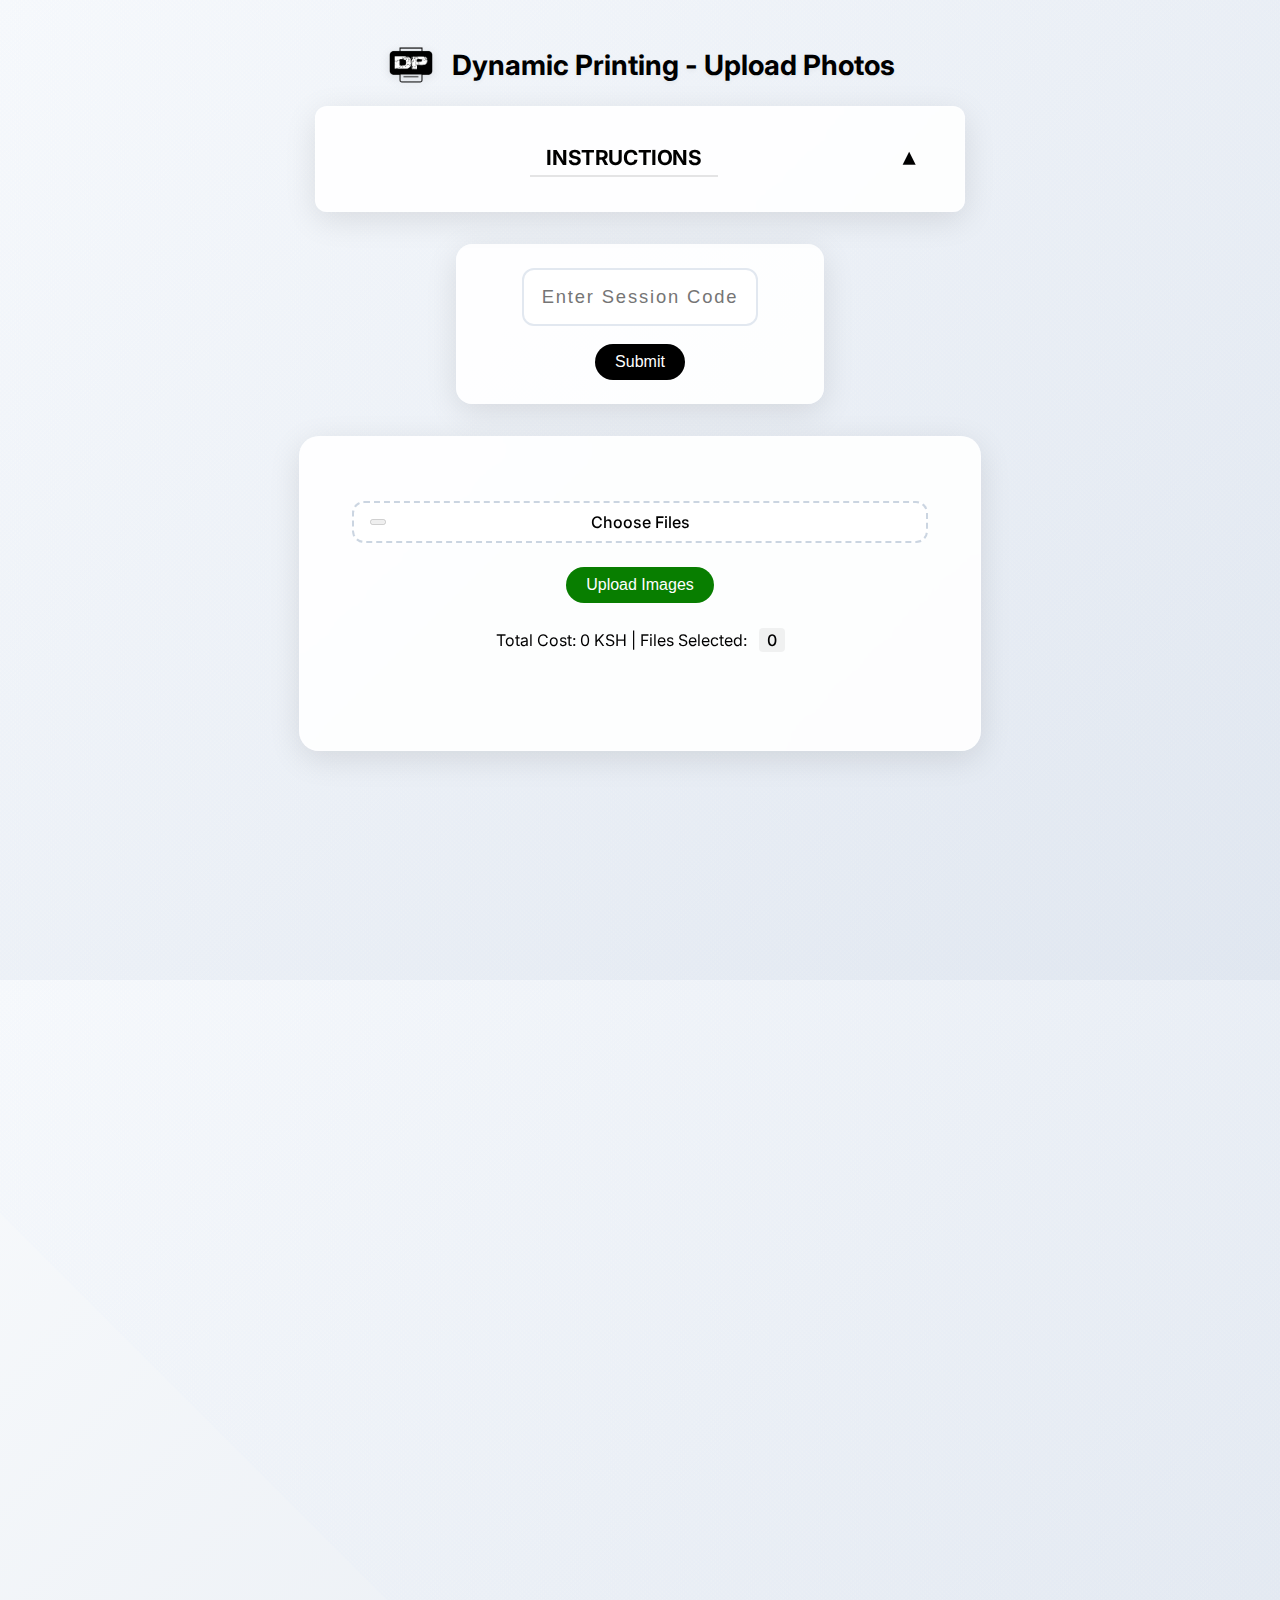
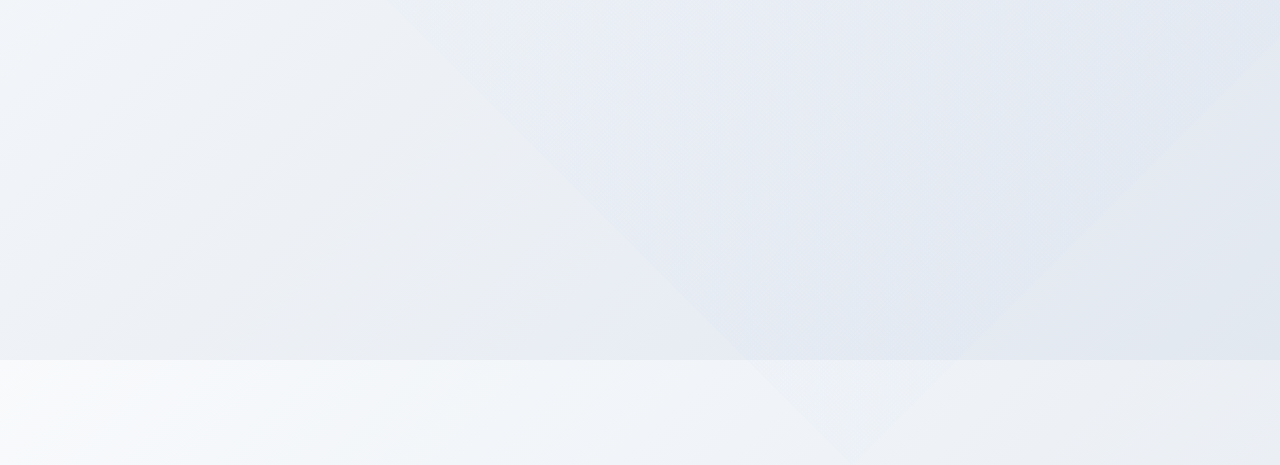
<file: website2.html>
<!DOCTYPE html>
<html lang="en">
<head>
  <meta charset="UTF-8" />
  <meta name="viewport" content="width=device-width, initial-scale=1" />
  <title>Upload Photos - Mobile Interface</title>
  <link rel="icon" type="image/png" href="favicon.png">
  <link rel="preconnect" href="https://fonts.googleapis.com">
  <link rel="preconnect" href="https://fonts.gstatic.com" crossorigin>
  <link href="https://fonts.googleapis.com/css2?family=Inter:wght@400;500;600;700&display=swap" rel="stylesheet">
  <link rel="stylesheet" href="styles.css" />
</head>
<body>
  <div class="header">
    <img src="logo.png" class="logo" alt="Print Station Logo">
    <h1>Dynamic Printing - Upload Photos</h1>
  </div>



  <div class="instruction-box">
    <div class="instruction-header">
      <h2 class="instruction-title">INSTRUCTIONS</h2>
      <button class="toggle-btn">▼</button>
    </div>
    <div class="collapsible-content">
      <p>Note: <b>Choose Files</b> button will be <b>disabled</b> until you enter the correct <b>Session Code</b></p>
      <p>1. Enter Sesion Code from the main station</p>
      <p>2. Select photos to upload</p>
      <p>3. Press <b>Upload Images</b></p>
      <p>4. Payment instuctions will be shown at the <b>main station</b></p>
    </div>
  </div>

  <div class="otp-section">
    <input type="text" id="otpInput" placeholder="Enter Session Code">
    <button id="submitOtp">Submit</button>
    <p id="otpError" style="color: red; display: none;">Invalid Session Code</p>
  </div>


  <div class="container">
    <input type="file" id="fileInput" multiple accept="image/*">
    <button id="uploadButton">Upload Images</button>
    <p id="totalCost1">Total Cost: <span id="totalCost">0</span> KSH | Files Selected: <span id="fileCount">0</span></p>
    <div id="imagePreview"></div> <!-- Image preview container -->


    <!-- Progress bar to show upload progress -->
    <div id="progressContainer" style="display: none;">
      <progress id="uploadProgress" value="0" max="100" style="width: 100%;"></progress>
      <p id="progressText">0%</p>
    </div>
  </div>
  <script src="website2.js"></script>
</body>
</html>
</file>
<file: styles.css>
/* Updated CSS with logo, animated background, and modern features */
:root {
  --primary-color: #000000;
  --secondary-color: #4f46e5;
  --success-color: #22c55e;
  --danger-color: #ef4444;
  --text-color: #1f2937;
  --background-gradient: linear-gradient(135deg, #f8fafc 0%, #e2e8f0 100%);
  --card-bg: rgba(255, 255, 255, 0.9);
  --shadow: 0 8px 32px rgba(0, 0, 0, 0.1);
  --glass-border: 1px solid rgba(255, 255, 255, 0.3);
}

body {
  font-family: 'Inter', system-ui, -apple-system, sans-serif;
  background: var(--background-gradient);
  color: var(--text-color);
  line-height: 1.6;
  min-height: 100vh;
  padding: 2rem;
  position: relative;
  overflow-x: hidden;
}

/* Animated background effect */
body::before {
  content: '';
  position: absolute;
  top: -50%;
  left: -50%;
  width: 200%;
  height: 200%;
  background: linear-gradient(45deg, transparent 50%, rgba(37, 99, 235, 0.05) 50%);
  background-size: 3px 3px;
  transform: rotate(45deg);
  z-index: -1;
  opacity: 0.3;
}

/* Logo styling */
.header {
  display: flex;
  align-items: center;
  justify-content: center;
  gap: 1rem;
  margin-bottom: 1rem;
}

.logo {
  width: 50px;
  height: 50px;
  object-fit: contain;
  filter: drop-shadow(0 2px 4px rgba(0, 0, 0, 0.1));
}

h1 {
  color: var(--primary-color);
  font-size: 1.75rem;
  margin: 0;
  text-shadow: 0 2px 4px rgba(0, 0, 0, 0.05);
}


/* Enhanced image grid */
#imageList, #imagePreview {
  display: grid;
  grid-template-columns: repeat(auto-fill, minmax(150px, 1fr));
  gap: 1.5rem;
  margin: 2rem 0;
}

#imageList img, #imagePreview img {
  width: 100%;
  height: 150px;
  object-fit: cover;
  border-radius: 12px;
  border: 2px solid #e2e8f0;
  transition: all 0.3s cubic-bezier(0.4, 0, 0.2, 1);
  cursor: pointer;
}

#imageList img:hover {
  transform: translateY(-5px);
  box-shadow: 0 8px 16px rgba(0, 0, 0, 0.1);
}

/* Modern file upload area */
.upload-container {
  position: relative;
  margin: 2rem 0;
  border: 2px dashed #cbd5e1;
  border-radius: 16px;
  padding: 2rem;
  text-align: center;
  transition: all 0.3s ease;
}

.upload-container:hover {
  border-color: var(--primary-color);
  background: rgba(37, 99, 235, 0.03);
}

.upload-container.dragover {
  background: rgba(37, 99, 235, 0.1);
  border-color: var(--primary-color);
}

/* Enhanced progress bar */
#progressContainer {
  background: rgba(0, 0, 0, 0.05);
  border-radius: 12px;
  padding: 8px;
  margin: 1.5rem 0;
}

#uploadProgress {
  width: 100%;
  height: 16px;
  border-radius: 8px;
  overflow: hidden;
}

/* Floating action buttons */
.button-group {
  display: flex;
  justify-content: center; /* Centers buttons */
  align-items: center;
  flex-wrap: wrap;
  position: relative; /* Ensure it stays in flow */
}

button {
  position: relative;
}


button i { /* Add Font Awesome icons if needed */
  font-size: 1.2em;
}

/* Modern QR code styling */
.qr-container {
  background: white;
  padding: 1.5rem;
  border-radius: 16px;
  display: inline-block;
  box-shadow: 0 8px 24px rgba(0, 0, 0, 0.05);
  margin: 1.5rem 0;
}

/* Add this to your HTML files after <title> tag */
.uploaded-image {
  width: 100%;
  max-width: 400px; /* Adjust as needed */
  height: auto;
  margin: 10px;
  border: 1px solid #ddd;
  border-radius: 8px;
  box-shadow: 0 4px 8px rgba(0, 0, 0, 0.1);
}

.print-image {
  width: 4in;
  height: 6in;
  object-fit: cover; /* Ensure cropping */
  margin-bottom: 20px;
  display: block;
  margin: 20px auto;
  page-break-after: always;
}

#loadingSpinner {
  position: fixed;
  top: 0;
  left: 0;
  width: 100%;
  height: 100%;
  background: rgba(255, 255, 255, 0.8);
  display: flex;
  justify-content: center;
  align-items: center;
  flex-direction: column;
  z-index: 1000;
}

.spinner {
  border: 4px solid #f3f3f3;
  border-top: 4px solid #3498db;
  border-radius: 50%;
  width: 40px;
  height: 40px;
  animation: spin 1s linear infinite;
}

@keyframes spin {
  0% { transform: rotate(0deg); }
  100% { transform: rotate(360deg); }
}


.otp-number {
  font-size: 2em;
  font-weight: bold;
  letter-spacing: normal; /* Reduced from 0.1em for tighter spacing */
  margin: 1.7rem 0;
  color: black; /* Set default color to black for the entire element */
}

.otp-number #otpDisplay {
  color: green; /* Only the code itself will be green */
  margin-left: 0.3rem; /* Small separation between label and code */
  letter-spacing: 0.1em; /* Keep letter spacing only for the code */
}

/* If you want even tighter integration */
.session-code-label {
  display: inline-block; /* Allows for better spacing control */
  margin-right: 0.2rem;
} 

/* Centered OTP Section */
.otp-section {
max-width: 320px;
margin: 2rem auto;
padding: 1.5rem;
background: var(--card-bg);
border-radius: 16px;
box-shadow: var(--shadow);
text-align: center;
}

#otpInput {
width: 200px;
padding: 1rem;
margin: 0 auto;
font-size: 1.15rem;
text-align: center;
letter-spacing: 0.1em;
border: 2px solid #e2e8f0;
border-radius: 12px;
transition: all 0.3s ease;
}

#otpInput:focus {
border-color: var(--primary-color);
box-shadow: 0 0 0 3px rgba(37, 99, 235, 0.1);
outline: none;
}

#submitOtp {
  margin-top: 1.1rem;
  align-items: center;
  appearance: none;
  background-color: #000000;
  background-size: calc(100% + 20px) calc(100% + 20px);
  border-radius: 100px;
  border-width: 0;
  box-shadow: none;
  box-sizing: border-box;
  color: #FFFFFF;
  cursor: pointer;
  display: inline-flex;
  font-family: CircularStd,sans-serif;
  font-size: 1rem;
  height: auto;
  justify-content: center;
  line-height: 1.5;
  padding: 6px 20px;
  position: relative;
  text-align: center;
  text-decoration: none;
  transition: background-color .2s,background-position .2s;
  user-select: none;
  -webkit-user-select: none;
  touch-action: manipulation;
  vertical-align: top;
  white-space: nowrap;
}

#submitOtp:hover {
background: var(--secondary-color);
cursor: pointer;
}

#otpError {
margin-top: 1rem;
padding: 0.75rem;
background: rgba(239, 68, 68, 0.1);
border-radius: 8px;
color: var(--danger-color);
display: inline-block;
}

.container {
max-width: 600px; /* Reduced max-width for better centering on smaller screens */
margin: 2rem auto; /* Ensures centering */
padding: 2.5rem;
background: var(--card-bg);
backdrop-filter: blur(10px);
border-radius: 20px;
box-shadow: var(--shadow);
border: var(--glass-border);
position: relative;
overflow: hidden;
text-align: center; /* Center aligns all content inside */
}

#imagePreview {
  display: flex;
  flex-wrap: wrap;
  justify-content: center;
  gap: 10px;
  margin-bottom: 20px;
}

#imagePreview img {
  max-width: 150px; /* Adjust image size as needed */
  height: auto;
  border-radius: 8px;
  box-shadow: 0 2px 5px rgba(0, 0, 0, 0.1);
}

#uploadButton {
  align-items: center;
  appearance: none;
  background-color: #087e00;
  background-size: calc(100% + 20px) calc(100% + 20px);
  border-radius: 100px;
  border-width: 0;
  box-shadow: none;
  box-sizing: border-box;
  color: #FFFFFF;
  cursor: pointer;
  display: inline-flex;
  font-family: CircularStd,sans-serif;
  font-size: 1rem;
  height: auto;
  justify-content: center;
  line-height: 1.5;
  padding: 6px 20px;
  position: relative;
  text-align: center;
  text-decoration: none;
  transition: background-color .2s,background-position .2s;
  user-select: none;
  -webkit-user-select: none;
  touch-action: manipulation;
  vertical-align: top;
  white-space: nowrap;

}

#uploadButton:hover {
  background: var(--secondary-color);
}


#totalCost1{  
  color: rgb(0, 0, 0);
  padding: 5px 2px;
  margin-top: 20px;
}


#totalcostdiv {
  border: 2px solid rgb(78, 78, 78);
  border-radius: 20px;
}



#printButton {
  align-items: center;
  appearance: none;
  background-color: #000e17;
  background-size: calc(100% + 20px) calc(100% + 20px);
  border-radius: 100px;
  border-width: 0;
  box-shadow: none;
  box-sizing: border-box;
  color: #FFFFFF;
  cursor: pointer;
  display: inline-flex;
  font-family: CircularStd,sans-serif;
  font-size: 1rem;
  height: auto;
  justify-content: center;
  line-height: 1.5;
  padding: 6px 20px;
  position: relative;
  text-align: center;
  text-decoration: none;
  transition: background-color .2s,background-position .2s;
  user-select: none;
  -webkit-user-select: none;
  touch-action: manipulation;
  vertical-align: top;
  white-space: nowrap;
}

#printButton:active,
#printButton:focus {
  outline: none;
}

#printButton:hover {
  background-position: -20px -20px;
  background-color: #0000a2;
}

#printButton:focus:not(:active) {
  box-shadow: rgba(40, 170, 255, 0.25) 0 0 0 .125em;
}




#endButton {
  align-items: center;
  appearance: none;
  background-color: #dd0000;
  background-size: calc(100% + 20px) calc(100% + 20px);
  border-radius: 100px;
  border-width: 0;
  box-shadow: none;
  box-sizing: border-box;
  color: #FFFFFF;
  cursor: pointer;
  display: inline-flex;
  font-family: CircularStd,sans-serif;
  font-size: 1rem;
  height: auto;
  justify-content: center;
  line-height: 1.5;
  padding: 6px 20px;
  position: relative;
  text-align: center;
  text-decoration: none;
  transition: background-color .2s,background-position .2s;
  user-select: none;
  -webkit-user-select: none;
  touch-action: manipulation;
  vertical-align: top;
  white-space: nowrap;
}

#endButton:active,
#endButton:focus {
  outline: none;
}

#endButton:hover {
  background-position: -20px -20px;
  background-color: #0000a2;
}

#endButton:focus:not(:active) {
  box-shadow: rgba(40, 170, 255, 0.25) 0 0 0 .125em;
}



#checkPayment {
  align-items: center;
  appearance: none;
  background-color: #008a17;
  background-size: calc(100% + 20px) calc(100% + 20px);
  border-radius: 100px;
  border-width: 0;
  box-shadow: none;
  box-sizing: border-box;
  color: #FFFFFF;
  cursor: pointer;
  display: inline-flex;
  font-family: CircularStd,sans-serif;
  font-size: 1rem;
  height: auto;
  justify-content: center;
  line-height: 1.5;
  padding: 6px 20px;
  position: relative;
  text-align: center;
  text-decoration: none;
  transition: background-color .2s,background-position .2s;
  user-select: none;
  -webkit-user-select: none;
  touch-action: manipulation;
  vertical-align: top;
  white-space: nowrap;
}

#checkPayment:active,
#checkPayment:focus {
  outline: none;
}

#checkPayment:hover {
  background-position: -20px -20px;
  background-color: #0000a2;
}

#checkPayment:focus:not(:active) {
  box-shadow: rgba(40, 170, 255, 0.25) 0 0 0 .125em;
}

#printButton:disabled {
  cursor: not-allowed;
}


.success-popup {
  position: fixed;
  top: 50%;
  left: 50%;
  transform: translate(-50%, -50%);
  background-color: #4caf50;
  color: white;
  padding: 20px;
  border-radius: 8px;
  box-shadow: 0 4px 6px rgba(0, 0, 0, 0.1);
  z-index: 1000;
  text-align: center;
  width: 250px;
}

.popup-content {
  display: flex;
  flex-direction: column;
  align-items: center;
}

.popup-content p {
  margin: 0 0 10px;
  font-size: 16px;
  word-wrap: break-word;
}

.popup-content button {
  background-color: white;
  color: #4caf50;
  border: none;
  padding: 8px 16px;
  cursor: pointer;
  border-radius: 4px;
  font-weight: bold;
}

.popup-content button:hover {
  background-color: #f1f1f1;
}

@media (max-width: 600px) {
  .success-popup {
    top: 10px;
    left: 10px;
    transform: none;
    width: 200px;
    padding: 15px;
  }
}

.instruction-box {
  background: var(--card-bg);
  border-radius: 12px;
  padding: 1.5rem;
  margin: 1rem auto 2rem;
  max-width: 600px;
  box-shadow: var(--shadow);
  border: var(--glass-border);
  backdrop-filter: blur(10px);
}

.instruction-header {
  position: relative;
  padding: 0.5rem 3rem 0.5rem 1rem;
  cursor: pointer;
  display: flex;
  justify-content: center;
  align-items: center;
  min-height: 40px; /* Ensure consistent height */
}

.instruction-title {
  font-size: 1.3rem;
  font-weight: 700;
  color: var(--primary-color);
  text-align: center;
  letter-spacing: -0.02em;
  margin: 0;
  padding: 0 1rem;
  border-bottom: 2px solid rgba(0, 0, 0, 0.1);
}

.toggle-btn {
  background: none;
  border: none;
  font-size: 1.4rem;
  color: var(--primary-color);
  transition: transform 0.3s ease;
  position: absolute;
  right: 1rem;
  top: 50%;
  transform: translateY(-50%);
  padding: 0.25rem;
  line-height: 1;
  cursor: pointer;
}

.toggle-btn.collapsed {
  transform: translateY(-50%) rotate(-180deg);
}

/* Rest of the existing styles remain the same */
.collapsible-content {
  max-height: 500px;
  overflow: hidden;
  transition: max-height 0.3s ease-out, opacity 0.2s ease;
}

.collapsible-content.collapsed {
  max-height: 0;
  opacity: 0;
}

.instruction-box p {
  margin: 0.75rem 0;
  font-size: 0.95rem;
  color: var(--text-color);
  line-height: 1.4;
  padding-left: 0.5rem;
}

.instruction-box p:first-of-type {
  margin-top: 0.5rem;
}

.instruction-box p:last-child {
  margin-bottom: 0;
}

#fileInput {
  display: block;
  width: 90%;
  margin: 1.5rem auto;
  padding: 1rem;
  background: rgba(255, 255, 255, 0.9);
  border: 2px dashed #cbd5e1;
  border-radius: 12px;
  color: transparent;
  font-family: 'Inter', sans-serif;
  font-size: 0; /* Hide default text */
  cursor: pointer;
  transition: all 0.3s ease;
  position: relative;
  text-align: center;
}

#fileInput:hover {
  background: rgba(37, 99, 235, 0.05);
  border-color: var(--primary-color);
}

#fileInput:focus {
  outline: none;
  box-shadow: 0 0 0 3px rgba(37, 99, 235, 0.1);
}

#fileInput::before {
  content: 'Choose Files';
  display: block;
  color: var(--primary-color);
  font-weight: 500;
  font-size: 1rem;
  position: absolute;
  left: 50%;
  top: 50%;
  transform: translate(-50%, -50%);
  pointer-events: none;
}

#fileInput:hover::before {
  color: var(--secondary-color);
}


#fileInput::after {
  content: attr(data-file-count);
  position: absolute;
  right: 1rem;
  top: 50%;
  transform: translateY(-50%);
  color: #64748b;
  font-size: 0.9em;
  background: rgba(255, 255, 255, 0.9);
  padding: 2px 8px;
  border-radius: 4px;
  pointer-events: none;
}

#fileInput[data-file-count]::after {
  display: block;
}

#fileCount {
  color: var(--primary-color);
  font-weight: 500;
  margin-left: 0.5rem;
  padding: 2px 8px;
  background: rgba(0, 0, 0, 0.05);
  border-radius: 4px;
}


/* Add these styles to your styles.css */
.preview-container {
  position: relative;
  display: inline-block;
  margin: 5px;
}

.remove-image-btn {
  position: absolute;
  top: 5px;
  right: 5px;
  background-color: #ff0000;
  color: white;
  border: none;
  border-radius: 50%;
  width: 20px;
  height: 20px;
  cursor: pointer;
  display: flex;
  justify-content: center;
  align-items: center;
  padding: 0;
  font-size: 16px;
  line-height: 1;
}

.remove-image-btn:hover {
  background-color: #cc0000;
}

.preview-image {
  width: 100px;
  height: 100px;
  object-fit: cover;
  border-radius: 8px;
  border: 2px solid #ddd;
}
</file>
